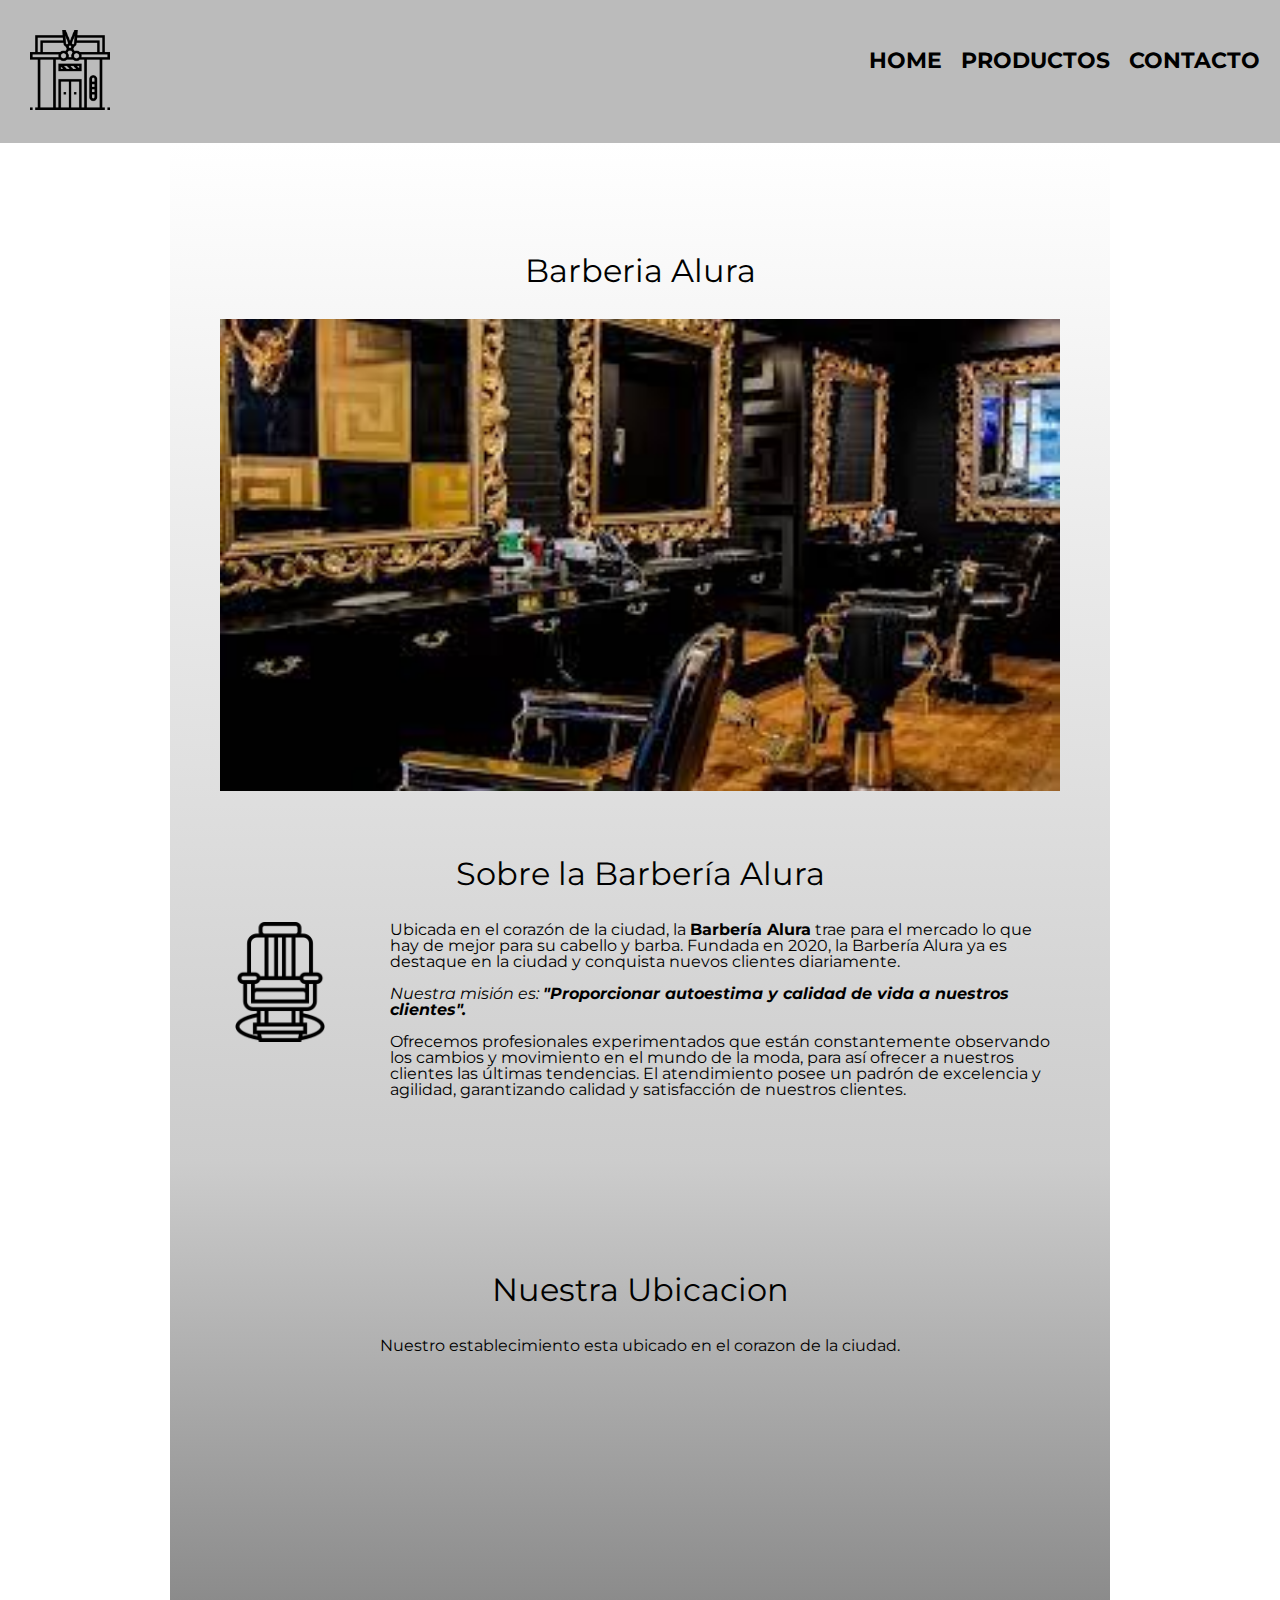
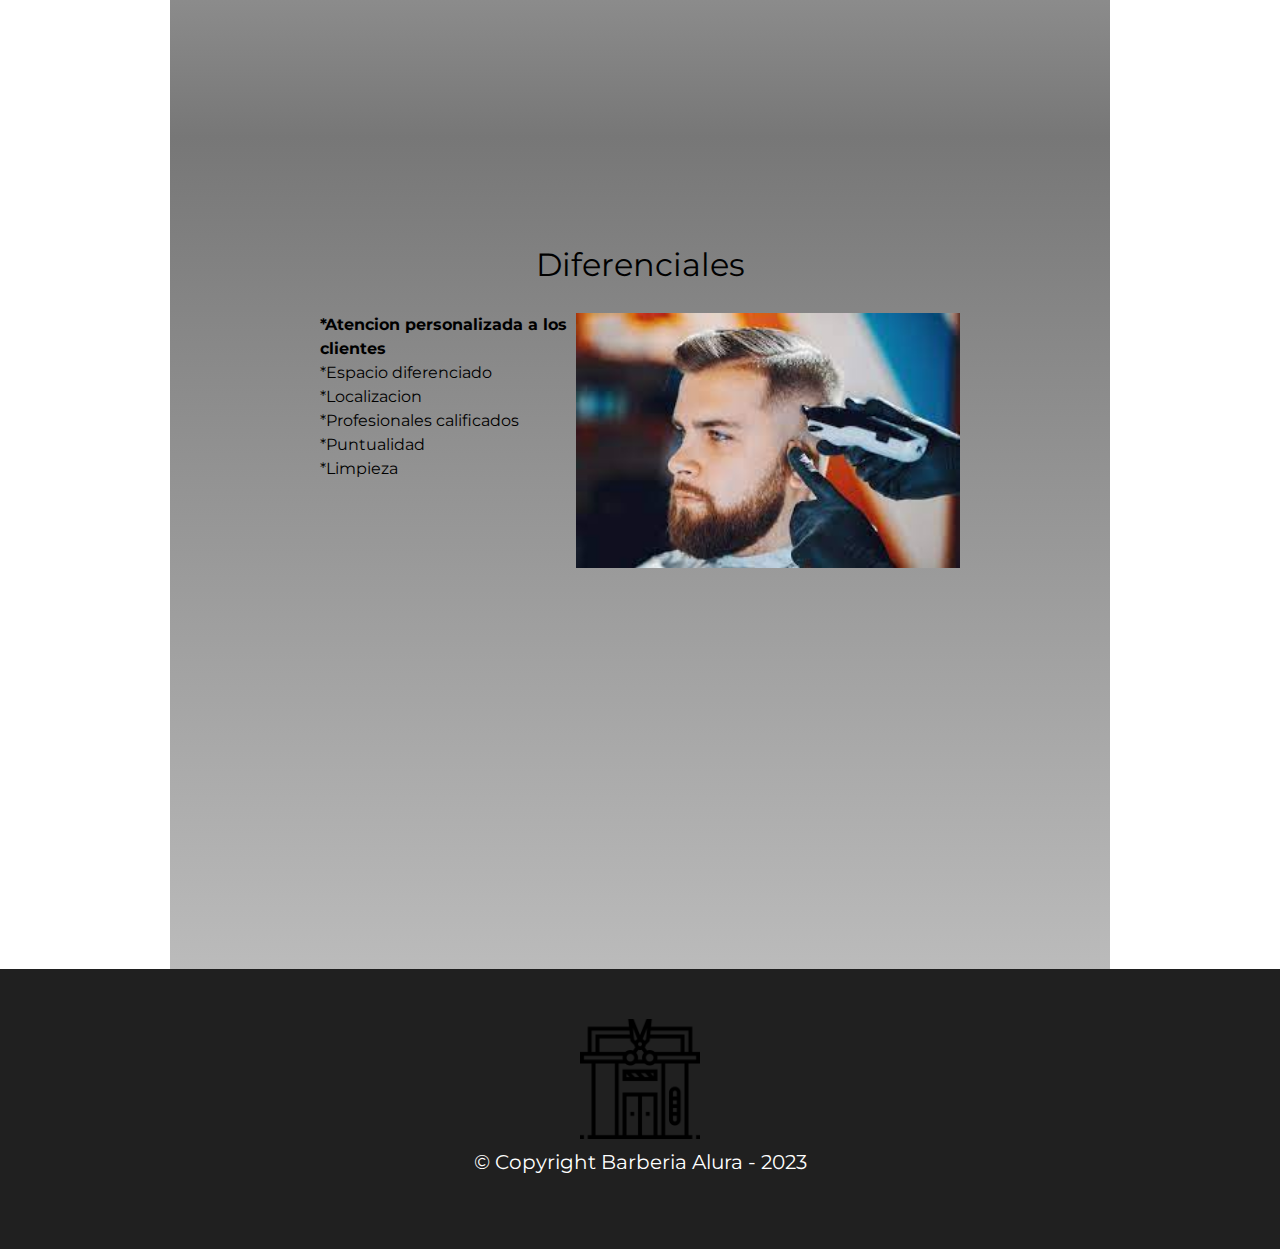
<file: index.html>
<!DOCTYPE html>
<html lang="es">
	<head>
		<meta charset="UTF-8">
		
		<title>Barberia Alura</title>
		<link rel="stylesheet" href="reset.css">
		<link rel="stylesheet" href="style.css">
		<link href="https://fonts.googleapis.com/css2?family=Montserrat:wght@300&display=swap" rel="stylesheet">
	</head>
	
	<body>
		<header>
			<div class="caja">
				<a href="index.html"><h1><img id="logo" src="./img/logo.png" alt="logo"/></h1></a>
				<nav>
					<ul>
						<li><a href="index.html">Home</a></li>
						<li><a href="productos.html">Productos</a></li>
						<li><a href="contacto.html">Contacto</a></li>
					</ul>
				</nav>
			</div>
		</header>
		<main>
			<section class="principal">
				<h1 class="titulo_principal">Barberia Alura</h1>
				<img class="banner" src="./img/banner.jpg">
				<h2 class="titulo_principal">Sobre la Barbería Alura</h2>
				<div class="text-container">
					<div>
						<img class="utensilio" src="./img/silla.png" alt="Utensilio de un barbero">
					</div>
					<div>
						<p >
							Ubicada en el corazón de la ciudad, la <strong>Barbería Alura</strong> trae para el mercado lo que hay de mejor para su cabello y barba. Fundada en 2020, la Barbería Alura ya es destaque en la ciudad y conquista nuevos clientes diariamente. 
						</p>

						<p id="mision"><em>
							Nuestra misión es: <strong>"Proporcionar autoestima y calidad de vida a nuestros clientes".</strong>
						</em></p>
			
						<p>
							Ofrecemos profesionales experimentados que están constantemente observando los cambios y movimiento en el mundo de la moda, para así ofrecer a nuestros clientes las últimas tendencias. El atendimiento posee un padrón de excelencia y agilidad, garantizando calidad y satisfacción de nuestros clientes. 
						</p>
					</div>
				</div>
			</section>
			<section class="mapa">
				<h3 class="titulo_principal">Nuestra Ubicacion</h3>
				<p>Nuestro establecimiento esta ubicado en el corazon de la ciudad.</p>
				<div class="mapa-contenido">
					<iframe src="https://www.google.com/maps/embed?pb=!1m18!1m12!1m3!1d3736.9734092725494!2d-101.19591192511267!3d20.507316281014774!2m3!1f0!2f0!3f0!3m2!1i1024!2i768!4f13.1!3m3!1m2!1s0x842c8fa123acd9b3%3A0x46854e59b62b0cbf!2sDivisi%C3%B3n%20de%20Ingenier%C3%ADas%20Campus%20Irapuato%20Salamanca%20DICIS!5e0!3m2!1ses-419!2smx!4v1684780726952!5m2!1ses-419!2smx" 
					width="100%" height="300" style="border:0;" allowfullscreen="" loading="lazy" referrerpolicy="no-referrer-when-downgrade"></iframe>
				</div>
			</section>
			<section class="diferencial">
				<h3 class="titulo_principal">Diferenciales</h3>
				<div class="contenido-diferencial">
					<ul class="lista-diferencial">
						<li class="item">Atencion personalizada a los clientes</li>
						<li class="item">Espacio diferenciado</li>
						<li class="item">Localizacion</li>
						<li class="item">Profesionales calificados</li>
						<li class="item">Puntualidad</li>
						<li class="item">Limpieza</li>
					</ul><img class="imgDiferencial" src="./img/diferencial.jpg">
					<div class="video-contenido">
						<iframe width="560" height="315" src="https://www.youtube.com/embed/8pWtdanVz3I" title="YouTube video player" frameborder="0" allow="accelerometer; autoplay; clipboard-write; encrypted-media; gyroscope; picture-in-picture; web-share" allowfullscreen></iframe>
					</div>
				</div>
			</section >
		</main>
		<footer>
			<div id="foot">
				<a href="index.html"><img src="./img/logo.png" alt="logo"></a>
				<p class="copyright">&copy Copyright Barberia Alura - 2023</p>
			</div>
		</footer>
	</body>
</html>
</file>
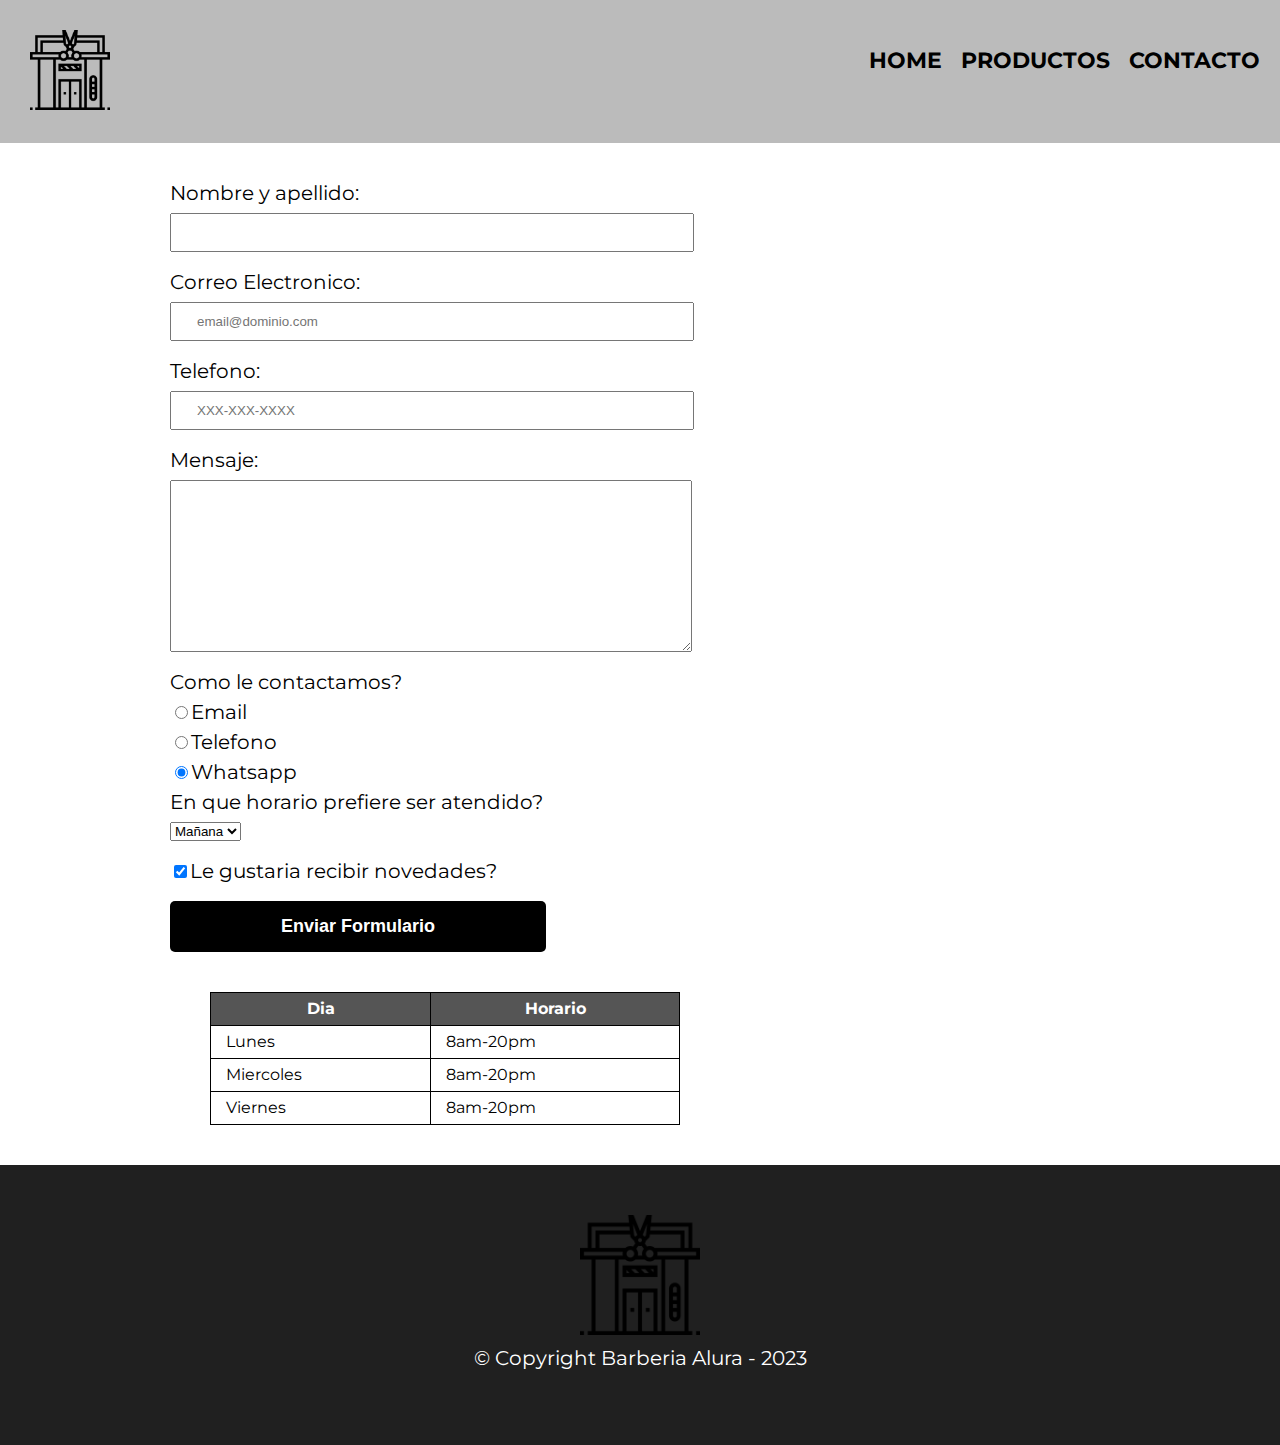
<file: contacto.html>
<!DOCTYPE html>

<html>
	<head>
		<meta charset="UTF-8">
		<title>Contacto - Barberia Alura</title>
		<link rel="stylesheet" href="reset.css">
		<link rel="stylesheet" href="style.css">
		<link href="https://fonts.googleapis.com/css2?family=Montserrat:wght@300&display=swap" rel="stylesheet">
	</head>
	<body>
		<header>
			<section class="caja">
				<a href="index.html"><h1><img id="logo" src="./img/logo.png" alt="logo"/></h1></a>
				<nav>
					<ul>
						<li><a href="index.html">Home</a></li>
						<li><a href="productos.html">Productos</a></li>
						<li><a href="contacto.html">Contacto</a></li>
					</ul>
				</nav>
			</section>
		</header>
		<main>
			<form>
				<label for="nombreapellido">Nombre y apellido: </label>
				<input class="input-padron" id="nombreapellido"type="text" required>
				
				<label for="correo">Correo Electronico: </label>
				<input class="input-padron" id="correo"type="email" placeholder="email@dominio.com" required>
				
				<label for="telefono">Telefono: </label>
				<input class="input-padron" id="telefono"type="tel" placeholder="XXX-XXX-XXXX"required>
				
				<label for="mensaje">Mensaje: </label>
				<textarea class="input-padron" cols="70" rows="10" id="mensaje" required></textarea>
				
				<fieldset>
					<legend>Como le contactamos?</legend>
				
					<label for="radio-email"><input type="radio" value="email" id="radio-email" name="contacto">Email</label>
					
					
					<label for="radio-tel"><input type="radio" value="telefono" id="radio-tel" name="contacto">Telefono</label>
					
					
					<label for="radio-whats"><input type="radio" value="whatsapp" id="radio-whats" name="contacto" checked>Whatsapp</label>
					
				</fieldset>
				<fieldset>
					<legend>En que horario prefiere ser atendido?</legend>
					<select>
						<option>Mañana</option>
						<option>Tarde</option>
						<option>Noche</option>
					</select>
				</fieldset>
				<label class="checkbox"><input type="checkbox" checked>Le gustaria recibir novedades?</label>
				<input class="enviar" type="submit" value="Enviar Formulario">
			</form>
			<table>
				<thead>
					<tr>
						<th>Dia</th>
						<th>Horario</th>
					</tr>
				</thead>
				<tbody>
					<tr>
						<td>Lunes</td>
						<td>8am-20pm</td>
					</tr>
					<tr>
						<td>Miercoles</td>
						<td>8am-20pm</td>
					</tr>
					<tr>
						<td>Viernes</td>
						<td>8am-20pm</td>
					</tr>
				</tbody>
				
			</table>
		</main>
		<footer>
			<div id="foot">
				<a href="index.html"><img src="./img/logo.png" alt="logo"></a>
				<p class="copyright">&copy Copyright Barberia Alura - 2023</p>
			</div>
		</footer>
	</body>
</html>
</file>
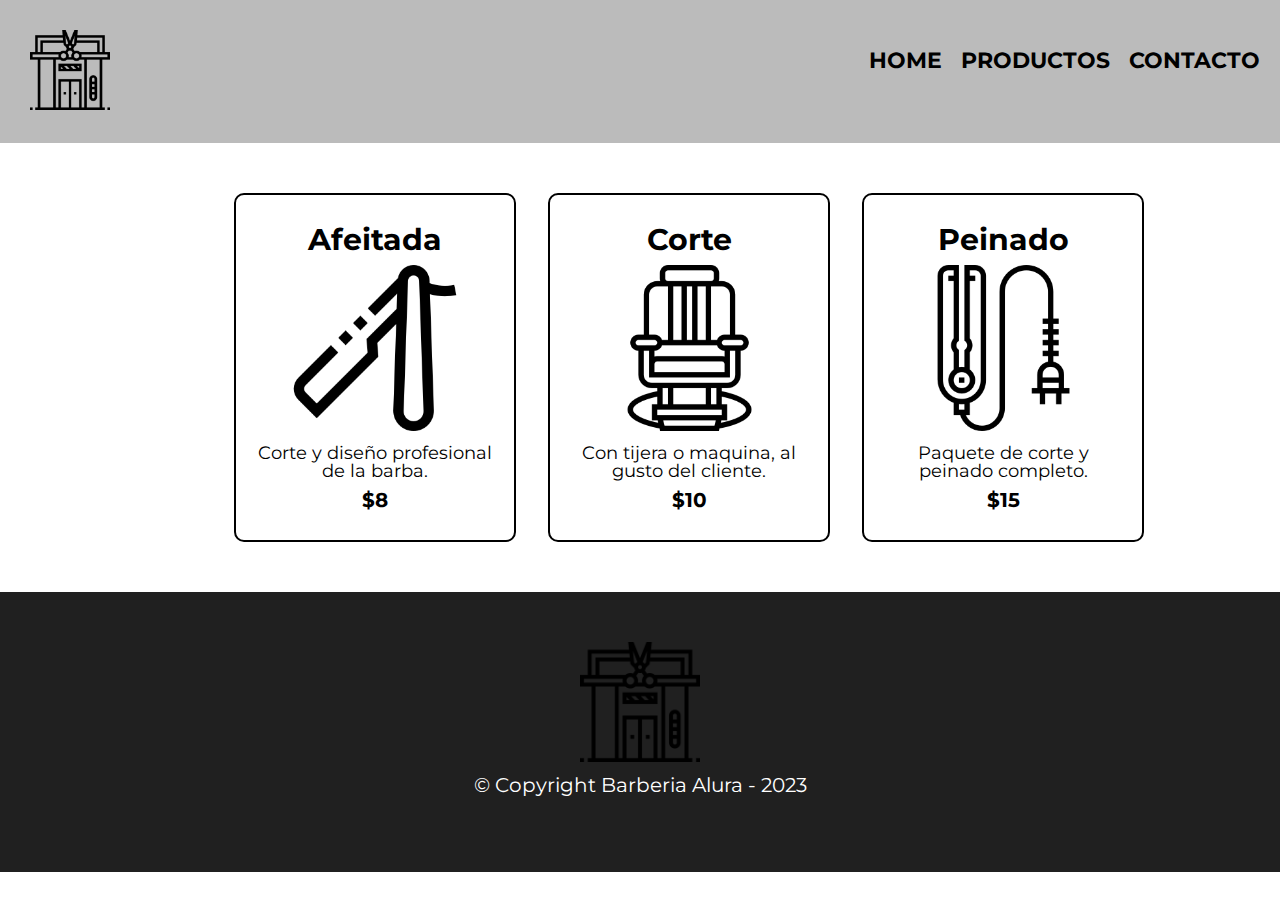
<file: productos.html>
<!DOCTYPE html>

<html>
	<head>
		<meta charset="UTF-8">
		<title>Productos - Barberia Alura</title>
		<link rel="stylesheet" href="reset.css">
		<link rel="stylesheet" href="style.css">
		<link href="https://fonts.googleapis.com/css2?family=Montserrat:wght@300&display=swap" rel="stylesheet">
	</head>
	<body>
		<header>
			<section class="caja">
				<a href="index.html"><h1><img id="logo" src="./img/logo.png" alt="logo"/></h1></a>
				<nav>
					<ul>
						<li><a href="index.html">Home</a></li>
						<li><a href="productos.html">Productos</a></li>
						<li><a href="contacto.html">Contacto</a></li>
					</ul>
				</nav>
			</section>
		</header>
		<main>
			<ul class="productos">
				<li>
					<h2>Afeitada</h2>
					<img src="./img/navaja.png">
					<p class="producto-descripcion">Corte y diseño profesional de la barba.</p>
					<p class="producto-precio">$8</p>
				</li>
				<li>
					<h2>Corte</h2>
					<img src="./img/silla.png">
					<p class="producto-descripcion">Con tijera o maquina, al gusto del cliente.</p>
					<p class="producto-precio">$10</p>
				</li>
				<li>
					<h2>Peinado</h2>
					<img src="./img/plancha.png">
					<p class="producto-descripcion">Paquete de corte y peinado completo.</p>
					<p class="producto-precio">$15</p>
				</li>
			</ul>
		</main>
		<footer>
			<div id="foot">
				<a href="index.html"><img src="./img/logo.png" alt="logo"></a>
				<p class="copyright">&copy Copyright Barberia Alura - 2023</p>
			</div>
		</footer>
	</body>
</html>
</file>
<file: style.css>
body{
	font-family:'Montserrat','sans-serif';
}
header{
	background-color: #BBBBBB;
	padding: 20px 0;
}
.caja{
	padding-left: 20px;
	padding-right: 20px;
	display: flex;
	justify-content: space-between;
	margin: 0 auto;
}
nav{
	position:absolute;
	top: 50px;
	right:0;
}

nav ul{
	padding-right: 20px;
}
#logo{
	width:15%;
	padding: 10px;
}
nav li{
	display:inline;
	margin: 0 0 0 15px;
	
}
nav a{
	text-transform: uppercase;
	color: #000000;
	font-weight: bold;
	font-size: 22px;
	text-decoration: none;
}
nav a:hover{
	color:#C78C19;
}
nav a:active{
	color:#C78C99;
}

footer{
	background-color:#202020;
	text-align:center;
	padding:40px;
	color:#FFFFFF;
}
#foot{
	height:200px;
	position:relative;
	margin: 0 auto;
}
#foot img{
	height:70%;
	padding:10px;
	box-sizing: border-box;
}
.copyright{
	font-size:20px;
	margin: 0 20px;
}
.principal{
	margin: 0 auto;
	padding: 3em 50px;
	background: linear-gradient(#FFFFFF,#CCCCCC);
}
.banner{
	width:100%;
}
.text-container{
	display: flex;
	justify-content: space-between;
	column-gap: 50px;
}
.text-container p{
	text-align: start;
}
.titulo_principal{
	font-size: 2em;
	font-style:bold;
	text-align:center;
	margin: 2em 0 1em;
}
.principal p{
	margin: 0 0 1em;
}
.principal strong{
	font-weight:bold;
}
.principal em{
	font-style:italic;
}
.utensilio{
	width:120px;	
}
.mapa{
	margin: 0 auto;
	padding: 3em 0;
	background:linear-gradient(#CCCCCC,#777777);
}
.mapa p{
	margin: 0 0 2em;
	text-align:center;
}
.mapa-contenido{
	max-width: 560px;
	margin: 0 auto;
}
.diferencial{
	width:100%;
	margin: 0 auto;
	padding: 3em 0;
	background: linear-gradient(#777777,#BBBBBB);
}
.contenido-diferencial{
	width:640px;
	margin: 0 auto;
}
.lista-diferencial{
	width:40%;
	display:inline-block;
	vertical-align: top;
}
.item{
	line-height:1.5;
}
.item:nth-child(1){
	font-weight:bold;
}
.item:before{
	content:"*";
}
.imgDiferencial{
	width:60%;
}
.video-contenido{
	width:560px;
	margin: 1em auto;
}
main{
	width:940px;
	margin: 0 auto;
}
form{
	margin: 40px 0;
}
form label,form legend{
	display:block;
	font-size:20px;
	margin: 0 0 10px;
}
.input-padron{
	display:block;
	margin: 0 0 20px;
	padding:10px 25px;
	width:50%;
}
.checkbox{
	margin: 20px 0;
}
.enviar{
	width:40%;
	padding: 15px 0;
	font-size:18px;
	font-weight:bold;
	color:white;
	background:black;
	border:none;
	border-radius: 5px;
	transition: 1s all;
	cursor:pointer;
	
}
.enviar:hover{
	background:darkblue;
	transform: scale(1.2) rotate(3deg);
}
table{
	margin: 40px 40px;
	width: 50%;
}
thead{
	background:#555555;
	color:white;
	font-weight:bold;
}
td,th{
	border: 1px solid #000000;
	padding:8px 15px;
}
.productos{
	width:940px;
	margin:0 auto;
	padding:50px;
}
.productos img{
	width:70%;
	margin-top:10px;
}
.productos li{
	display:inline-block;
	text-align:center;
	width:30%;
	vertical-align:top;
	margin: 0 1.5%;
	padding: 30px 20px;
	box-sizing: border-box;
	border: 2px solid #000000;
	border-radius: 10px;
}
.productos li:hover{
	border-color:#C78C19;
}
.productos li:hover h2{
	font-size:33px;
}
.productos li:active{
	border-color:#088C19;
}
.productos h2{
	font-size:30px;
	font-weight:bold;
}
.producto-descripcion{
	font-size:18px;
	margin-top:10px;
}
.producto-precio{
	font-size:20px;
	font-weight:bold;
	margin-top:10px;
}
</file>
